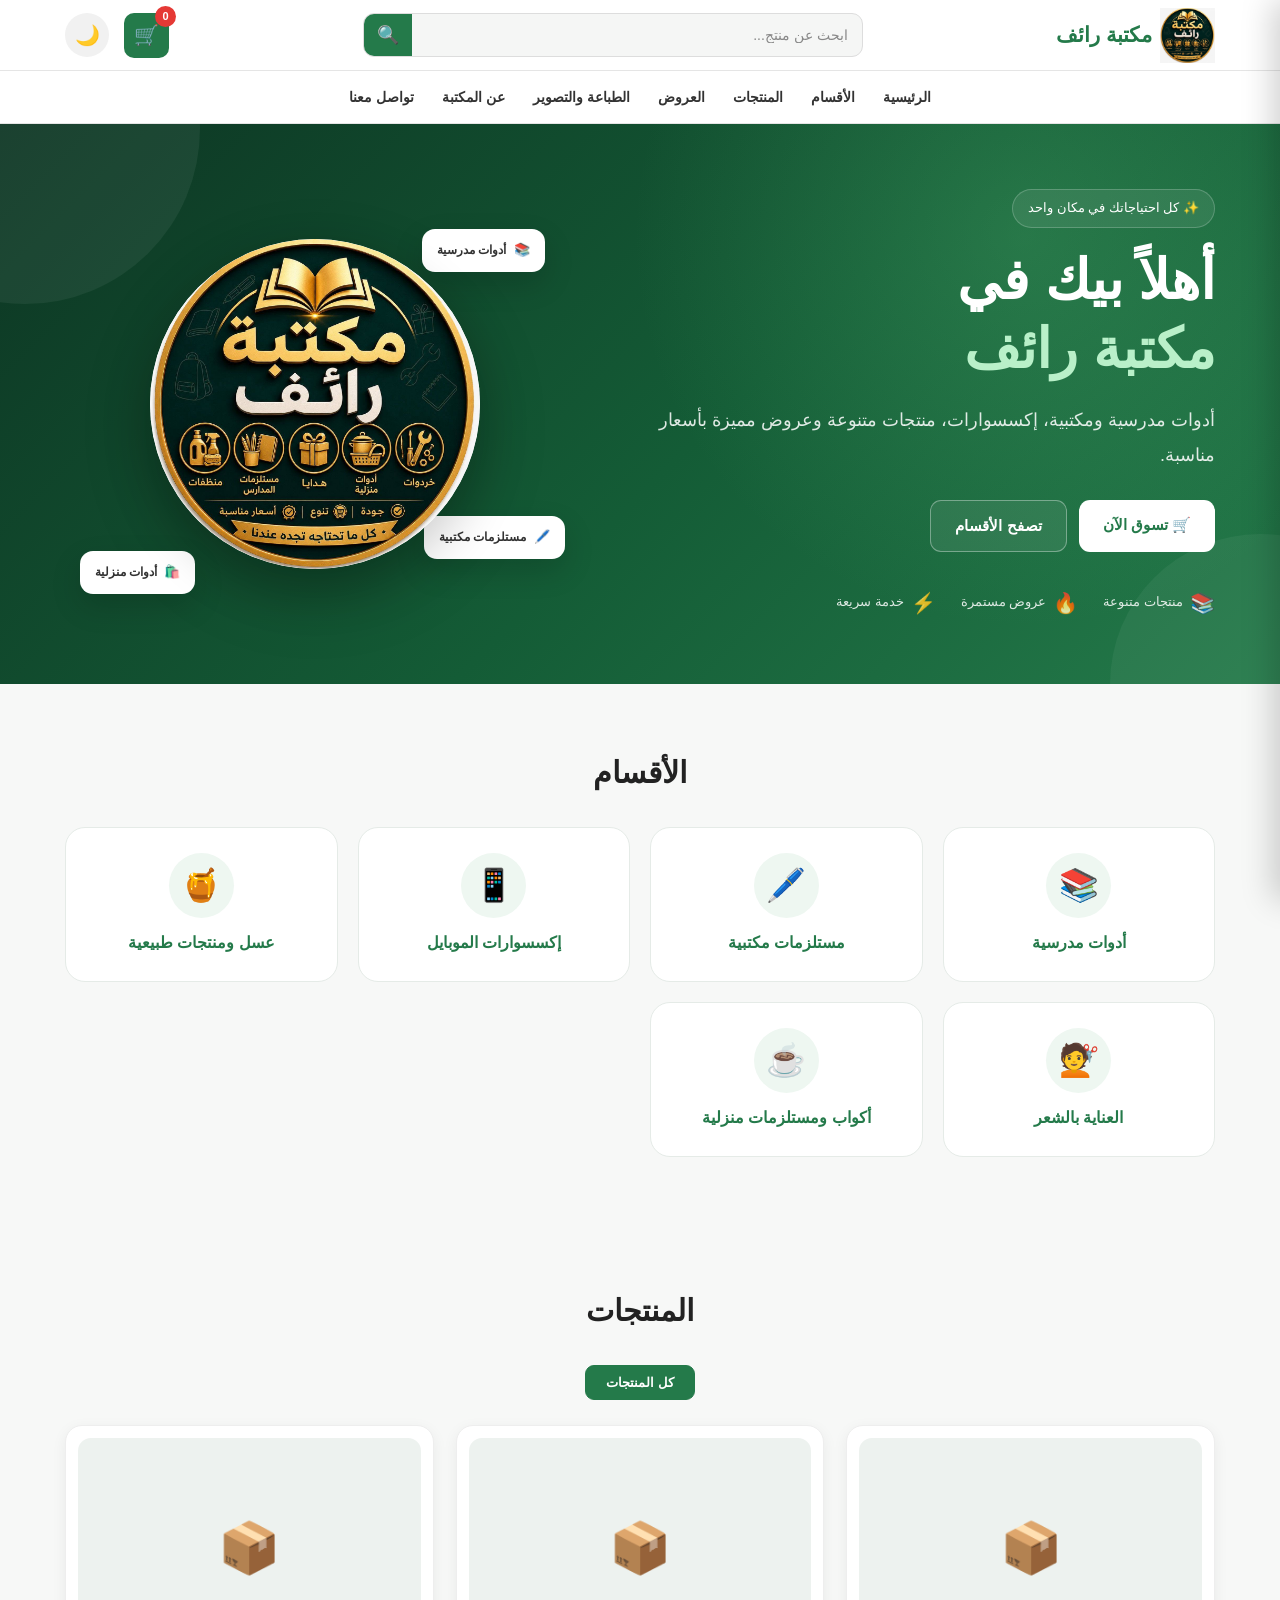
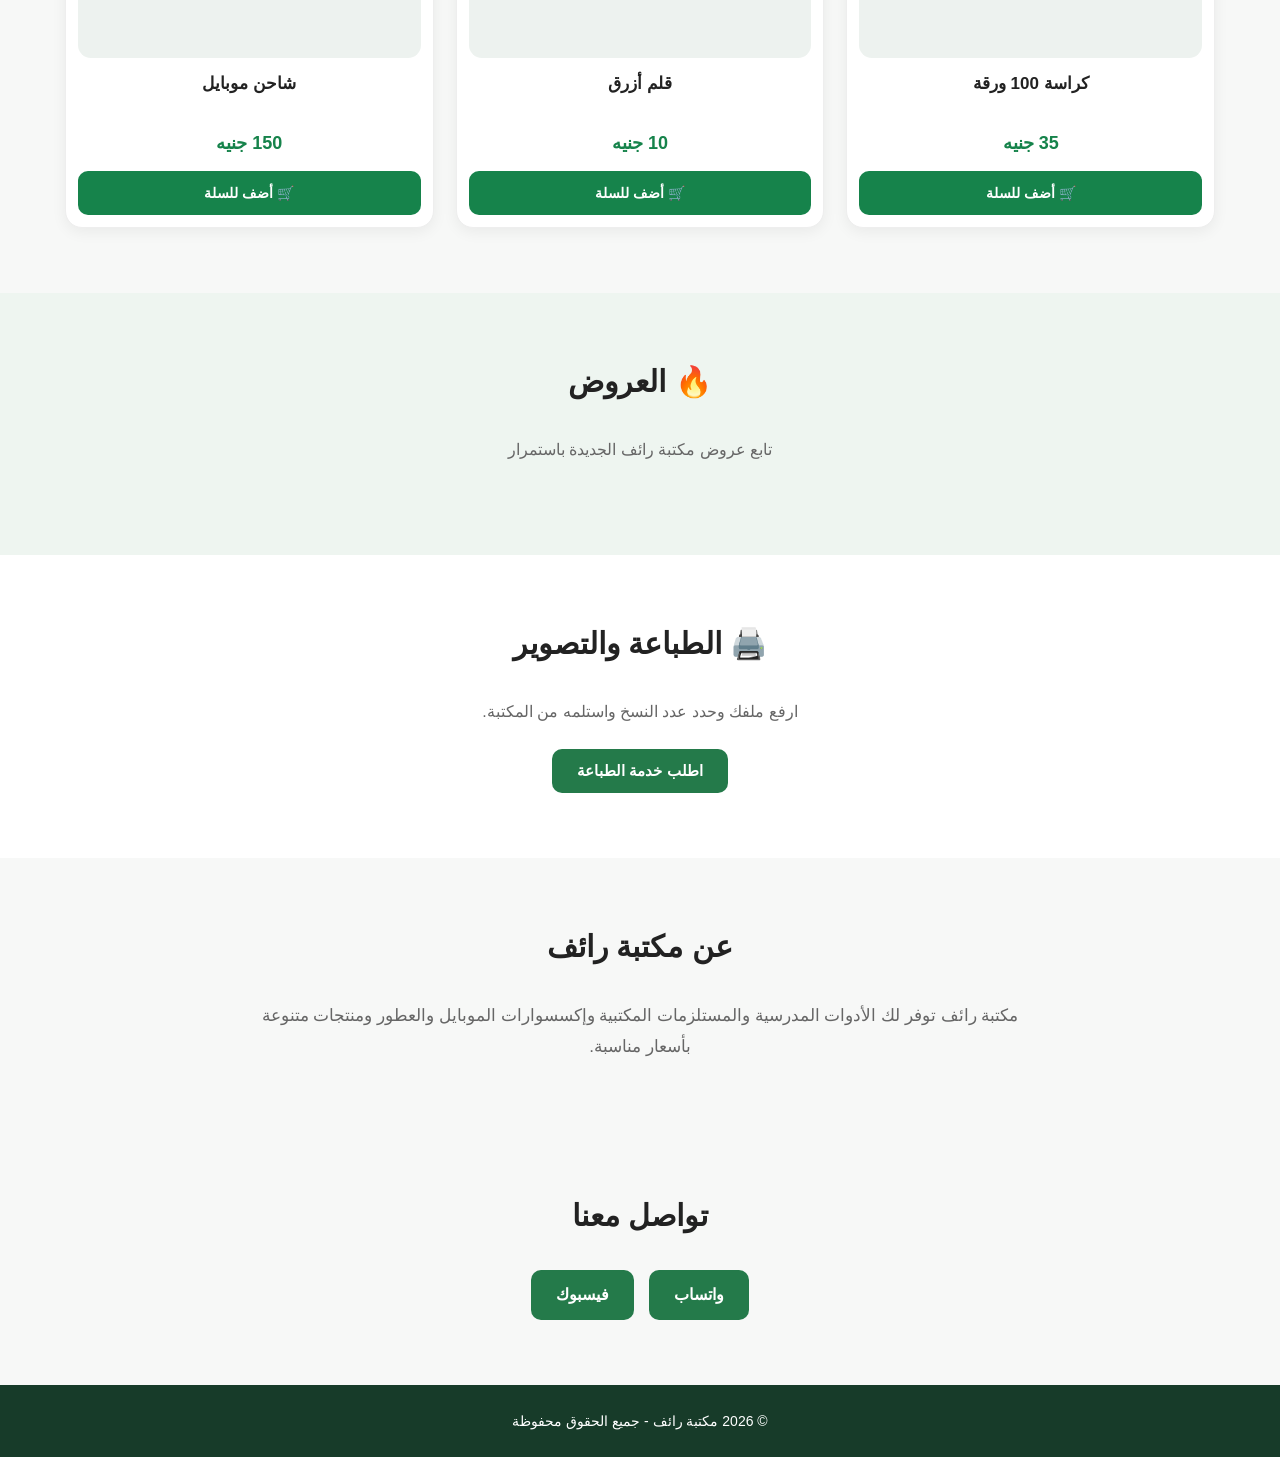
<file: index.html>
<!DOCTYPE html>
<html lang="ar" dir="rtl">

<head>

    <meta charset="UTF-8">

    <meta
        name="viewport"
        content="width=device-width, initial-scale=1.0"
    >

    <title>مكتبة رائف</title>

    <link
        rel="stylesheet"
        href="style.css"
    >

</head>


<body>


    <!-- =========================
         الهيدر
    ========================== -->

    <header class="header">

        <div class="container header-content">


            <!-- الشعار -->
<a href="#home" class="logo">
    <img src="raef-logo.png.png" alt="مكتبة رائف">
    <span>مكتبة رائف</span>
</a>
<!-- البحث -->

            <div class="search-box">

                <input
                    type="text"
                    id="searchInput"
                    placeholder="ابحث عن منتج..."
                >

                <button
                    type="button"
                    id="searchBtn"
                >
                    🔍
                </button>

            </div>


            <!-- =========================
                 زر السلة
            ========================== -->

            <button
                class="cart-btn"
                id="cartBtn"
                type="button"
            >

                🛒

                <span class="cart-count">
                    0
                </span>

            </button>

            <button
    class="theme-btn"
    id="themeBtn"
    type="button"
    aria-label="تغيير الوضع"
>
    🌙
</button>

<button class="menu-btn" id="menuBtn" type="button">☰</button>
            <!-- =========================
                 خلفية السلة
            ========================== -->

            <div
                class="cart-overlay"
                id="cartOverlay"
            ></div>


            <!-- =========================
                 السلة الجانبية
            ========================== -->

            <div
                class="cart-panel"
                id="cartPanel"
            >


                <!-- رأس السلة -->

                <div class="cart-header">

                    <h3>
                        🛒 سلة المشتريات
                    </h3>

                    <button
                        id="closeCart"
                        type="button"
                    >
                        ✕
                    </button>

                </div>


                <!-- =========================
                     محتوى السلة
                ========================== -->

                <div
                    class="cart-items"
                    id="cartItems"
                >

                    <div class="empty-cart">

                        <div class="empty-cart-icon">
                            🛒
                        </div>

                        <h3>
                            السلة فارغة
                        </h3>

                        <p>
                            أضف بعض المنتجات إلى السلة
                        </p>

                    </div>

                </div>


                <!-- =========================
                     أسفل السلة
                ========================== -->

                <div class="cart-footer">

                    <div class="cart-total">

                        <span>
                            الإجمالي:
                        </span>

                        <strong>

                            <span id="cartTotal">
                                0
                            </span>

                            جنيه

                        </strong>

                    </div>


                    <button
                        class="checkout-btn"
                        id="checkoutBtn"
                        type="button"
                    >
                        إتمام الطلب
                    </button>

                </div>


                <!-- =========================
                     نموذج إتمام الطلب
                ========================== -->

                <div 
    class="checkout-panel" 
    id="checkoutPanel"
>

    <div class="checkout-header">

        <h3>
            📦 إتمام الطلب
        </h3>

        <button
            id="closeCheckout"
            type="button"
        >
            ✕
        </button>

    </div>


    <div class="checkout-content">

        <label for="customerName">
            الاسم
        </label>

        <input
            type="text"
            id="customerName"
            placeholder="اكتب اسمك"
        >


        <label for="customerPhone">
            رقم الهاتف
        </label>

        <input
            type="tel"
            id="customerPhone"
            placeholder="اكتب رقم الهاتف"
        >


        <div class="order-summary">

            <h4>
                ملخص الطلب
            </h4>

            <div id="checkoutItems"></div>


            <div class="checkout-total">

                <span>
                    الإجمالي:
                </span>

                <strong id="checkoutTotal">
                    0 جنيه
                </strong>

            </div>

        </div>


        <!-- زر تأكيد الطلب -->

        <button
            class="confirm-order-btn"
            id="confirmOrder"
            type="button"
        >
            تأكيد الطلب
        </button>

    </div>

</div>


            <!-- زر القائمة للموبايل -->

            <button
                class="menu-btn"
                id="menuBtn"
                type="button"
            >
                ☰
            </button>


        </div>

    </header>


    <!-- =========================
         القائمة
    ========================== -->

    <nav
        class="navbar"
        id="navbar"
    >

        <div class="container">

            <a href="#home">
                الرئيسية
            </a>

            <a href="#categories">
                الأقسام
            </a>

            <a href="#products">
                المنتجات
            </a>

            <a href="#offers">
                العروض
            </a>

            <a href="#copy">
                الطباعة والتصوير
            </a>

            <a href="#about">
                عن المكتبة
            </a>

            <a href="#contact">
                تواصل معنا
            </a>

        </div>

    </nav>


    <!-- =========================
         المحتوى الرئيسي
    ========================== -->

    <main>


        <!-- =========================
             الرئيسية
        ========================== -->

        <section
            class="hero"
            id="home"
        >

            <div class="hero-glow hero-glow-1"></div>

            <div class="hero-glow hero-glow-2"></div>


            <div class="container hero-content">


                <!-- النص -->

                <div class="hero-text">

                    <span class="hero-badge">
                        ✨ كل احتياجاتك في مكان واحد
                    </span>


                    <h1>

                        أهلاً بيك في

                        <span>
                            مكتبة رائف
                        </span>

                    </h1>


                    <p>
                        أدوات مدرسية ومكتبية،
                        إكسسوارات،
                        منتجات متنوعة وعروض مميزة
                        بأسعار مناسبة.
                    </p>


                    <div class="hero-buttons">

                        <a
                            href="#products"
                            class="hero-btn primary"
                        >
                            🛒 تسوق الآن
                        </a>


                        <a
                            href="#categories"
                            class="hero-btn secondary"
                        >
                            تصفح الأقسام
                        </a>

                    </div>


                    <div class="hero-features">


                        <div>

                            <strong>
                                📚
                            </strong>

                            <span>
                                منتجات متنوعة
                            </span>

                        </div>


                        <div>

                            <strong>
                                🔥
                            </strong>

                            <span>
                                عروض مستمرة
                            </span>

                        </div>


                        <div>

                            <strong>
                                ⚡
                            </strong>

                            <span>
                                خدمة سريعة
                            </span>

                        </div>


                    </div>

                </div>


                <!-- الجانب البصري -->

                <div class="hero-visual">

                    <div class="hero-circle"></div>


                    <div class="floating-card card-1">

                        📚

                        <span>
                            أدوات مدرسية
                        </span>

                    </div>


                    <div class="floating-card card-2">

                        🖊️

                        <span>
                            مستلزمات مكتبية
                        </span>

                    </div>


                    <div class="floating-card card-3">

                        🛍️

                        <span>
                            أدوات منزلية
                        </span>

                    </div>


<div class="hero-logo">

    <img
        src="raef-logo.png.png"
        alt="مكتبة رائف"
    >

</div>
                </div>


            </div>

        </section>


        <!-- =========================
             الأقسام
        ========================== -->

        <section
            class="section"
            id="categories"
        >

            <div class="container">

                <h2>
                    الأقسام
                </h2>


                <div
                    class="categories"
                    id="categoriesContainer"
                >
                    <!-- الأقسام تظهر تلقائيًا -->
                </div>

            </div>

        </section>


        <!-- =========================
             المنتجات
        ========================== -->

        <section
            class="section"
            id="products"
        >

            <div class="container">

                <h2>
                    المنتجات
                </h2>


                <div class="products-filter">

                    <button
                        id="showAllProducts"
                        class="filter-btn active"
                        type="button"
                    >
                        كل المنتجات
                    </button>

                </div>


                <div
                    class="products"
                    id="productsContainer"
                >

                    <!-- المنتجات تظهر تلقائيًا من JavaScript -->

                </div>

            </div>

        </section>


        <!-- =========================
             العروض
        ========================== -->

        <section
            class="section offers"
            id="offers"
        >

            <div class="container">

                <h2>
                    🔥 العروض
                </h2>


                <p>
                    تابع عروض مكتبة رائف الجديدة باستمرار
                </p>


                <div
                    class="offers-container"
                    id="offersContainer"
                >
                    <!-- العروض تظهر تلقائيًا -->
                </div>

            </div>

        </section>


        <!-- =========================
             الطباعة والتصوير
        ========================== -->

        <section
            class="section copy-section"
            id="copy"
        >

            <div class="container">

                <h2>
                    🖨️ الطباعة والتصوير
                </h2>


                <p>
                    ارفع ملفك وحدد عدد النسخ
                    واستلمه من المكتبة.
                </p>


                <button
                    class="main-btn"
                    type="button"
                >
                    اطلب خدمة الطباعة
                </button>

            </div>

        </section>


        <!-- =========================
             عن المكتبة
        ========================== -->

        <section
            class="section"
            id="about"
        >

            <div class="container">

                <h2>
                    عن مكتبة رائف
                </h2>


                <p class="about-text">

                    مكتبة رائف توفر لك
                    الأدوات المدرسية
                    والمستلزمات المكتبية
                    وإكسسوارات الموبايل
                    والعطور ومنتجات متنوعة
                    بأسعار مناسبة.

                </p>

            </div>

        </section>


        <!-- =========================
             التواصل
        ========================== -->

        <section
            class="section"
            id="contact"
        >

            <div class="container">

                <h2>
                    تواصل معنا
                </h2>


                <div class="contact-links">


                    <a
                        href="https://wa.me/201155929160"
                        target="_blank"
                        rel="noopener"
                    >
                        واتساب
                    </a>


                    <a
                        href="https://www.facebook.com/profile.php?id=61567469705410"
                        target="_blank"
                        rel="noopener"
                    >
                        فيسبوك
                    </a>


                </div>

            </div>

        </section>


    </main>


    <!-- =========================
         الفوتر
    ========================== -->

    <footer class="footer">

        <div class="container">

            <p>
                © 2026 مكتبة رائف - جميع الحقوق محفوظة
            </p>

        </div>

    </footer>


    <!-- =========================
         رسالة إضافة المنتج
    ========================== -->

    <div
        id="topMessage"
        class="top-message"
    >

        <span>
            ✓ تمت إضافة المنتج إلى السلة 🛒
        </span>

    </div>


    <!-- JavaScript -->

    <script src="script.js"></script>


</body>

</html>
</file>
<file: style.css>
/* =========================
   RESET
========================= */

* {
    margin: 0;
    padding: 0;
    box-sizing: border-box;
}

html {
    scroll-behavior: smooth;
}

body {
    font-family: Tahoma, Arial, sans-serif;
    direction: rtl;
    background: #f7f8f7;
    color: #222;
    line-height: 1.6;
    overflow-x: hidden;
}

a {
    text-decoration: none;
    color: inherit;
}

button,
input {
    font-family: inherit;
}

button {
    cursor: pointer;
}

img {
    max-width: 100%;
    display: block;
}

.container {
    width: 92%;
    max-width: 1150px;
    margin: 0 auto;
}


/* =========================
   HEADER
========================= */

.header {
    position: sticky;
    top: 0;
    z-index: 1000;

    background: #ffffff;
    border-bottom: 1px solid #e5e5e5;
}

.header-content {
    min-height: 70px;

    display: flex;
    align-items: center;
    gap: 15px;
}


/* =========================
   LOGO
========================= */

.logo {
    display: flex;
    align-items: center;
    gap: 8px;

    color: #247a4a;
    font-size: 21px;
    font-weight: bold;

    white-space: nowrap;
}

.logo img {
    width: 55px;
    height: 55px;

    object-fit: contain;
    display: block;
}

.logo span {
    color: #247a4a;
}

.logo-icon {
    font-size: 27px;
}


/* =========================
   SEARCH
========================= */

.search-box {
    flex: 1;
    max-width: 500px;
    margin: 0 auto;

    height: 44px;

    display: flex;

    background: #f5f6f5;
    border: 1px solid #ddd;
    border-radius: 11px;

    overflow: hidden;

    transition: 0.25s ease;
}

.search-box:focus-within {
    border-color: #247a4a;
    box-shadow: 0 0 0 3px rgba(36, 122, 74, 0.1);
}

.search-box input {
    flex: 1;

    width: 100%;

    border: none;
    outline: none;

    background: transparent;

    padding: 0 14px;

    font-size: 14px;
    color: #222;
}

.search-box input::placeholder {
    color: #888;
}

.search-box button {
    width: 48px;
    min-width: 48px;

    border: none;

    background: #247a4a;
    color: #fff;

    font-size: 18px;

    transition: 0.2s ease;
}

.search-box button:hover {
    background: #1c633b;
}


/* =========================
   CART BUTTON
========================= */

.cart-btn {
    position: relative;

    width: 45px;
    height: 45px;
    min-width: 45px;

    border: none;
    border-radius: 10px;

    background: #247a4a;
    color: white;

    font-size: 20px;

    transition: 0.2s ease;
}

.cart-btn:hover {
    background: #1c633b;
    transform: translateY(-2px);
}

.cart-count {
    position: absolute;

    top: -7px;
    right: -7px;

    min-width: 21px;
    height: 21px;

    padding: 0 5px;

    display: flex;
    align-items: center;
    justify-content: center;

    border-radius: 50%;

    background: #e53935;
    color: white;

    font-size: 11px;
    font-weight: bold;
}


/* =========================
   THEME BUTTON
========================= */

.theme-btn {
    width: 44px;
    height: 44px;
    min-width: 44px;

    border: none;
    border-radius: 50%;

    background: #f1f1f1;
    color: #222;

    font-size: 20px;

    display: flex;
    align-items: center;
    justify-content: center;

    transition: 0.25s ease;
}

.theme-btn:hover {
    transform: rotate(15deg);
}


/* =========================
   MOBILE MENU BUTTON
========================= */

.menu-btn {
    display: none;

    width: 44px;
    height: 44px;
    min-width: 44px;

    border: none;
    border-radius: 10px;

    background: #247a4a;
    color: white;

    font-size: 22px;
}


/* =========================
   NAVBAR
========================= */

.navbar {
    position: relative;
    z-index: 900;

    background: #fff;

    border-bottom: 1px solid #e5e5e5;
}

.navbar .container {
    min-height: 52px;

    display: flex;
    align-items: center;
    justify-content: center;

    gap: 28px;
}

.navbar a {
    position: relative;

    padding: 6px 0;

    color: #333;

    font-size: 14px;
    font-weight: bold;

    transition: color 0.25s ease;
}

.navbar a:hover {
    color: #247a4a;
}

.navbar a::after {
    content: "";

    position: absolute;

    right: 0;
    bottom: 0;

    width: 0;
    height: 2px;

    background: #247a4a;

    transition: width 0.25s ease;
}

.navbar a:hover::after {
    width: 100%;
}


/* =========================
   HERO
========================= */

.hero {
    position: relative;

    min-height: 560px;

    display: flex;
    align-items: center;

    overflow: hidden;

    background:
        radial-gradient(
            circle at 80% 20%,
            rgba(90, 190, 120, 0.25),
            transparent 35%
        ),
        linear-gradient(
            135deg,
            #0d3523,
            #145c36 55%,
            #247a4a
        );

    color: white;
}

.hero-glow {
    position: absolute;

    border-radius: 50%;

    pointer-events: none;
}

.hero-glow-1 {
    width: 350px;
    height: 350px;

    top: -170px;
    left: -150px;

    background: rgba(255, 255, 255, 0.06);
}

.hero-glow-2 {
    width: 300px;
    height: 300px;

    right: -130px;
    bottom: -150px;

    background: rgba(255, 255, 255, 0.05);
}

.hero-content {
    position: relative;
    z-index: 2;

    min-height: 560px;

    display: grid;
    grid-template-columns: 1.1fr 0.9fr;

    align-items: center;

    gap: 40px;
}

.hero-text {
    animation: heroText 0.8s ease;
}

.hero-badge {
    display: inline-block;

    margin-bottom: 18px;
    padding: 8px 15px;

    border: 1px solid rgba(255, 255, 255, 0.2);
    border-radius: 50px;

    background: rgba(255, 255, 255, 0.08);

    font-size: 13px;
}

.hero h1 {
    margin-bottom: 20px;

    font-size: 55px;
    line-height: 1.25;
    font-weight: 800;
}

.hero h1 span {
    display: block;

    color: #b9f0c9;
}

.hero p {
    max-width: 580px;

    margin-bottom: 28px;

    color: rgba(255, 255, 255, 0.86);

    font-size: 18px;
    line-height: 1.9;
}

.hero-buttons {
    display: flex;
    flex-wrap: wrap;

    gap: 12px;
}

.hero-btn {
    padding: 13px 24px;

    border-radius: 11px;

    font-size: 15px;
    font-weight: bold;

    transition: 0.3s ease;
}

.hero-btn.primary {
    background: white;
    color: #247a4a;
}

.hero-btn.secondary {
    border: 1px solid rgba(255, 255, 255, 0.35);

    background: rgba(255, 255, 255, 0.08);

    color: white;
}

.hero-btn:hover {
    transform: translateY(-4px);
}

.hero-features {
    display: flex;
    flex-wrap: wrap;

    gap: 25px;

    margin-top: 35px;
}

.hero-features div {
    display: flex;
    align-items: center;

    gap: 7px;

    color: rgba(255, 255, 255, 0.85);

    font-size: 13px;
}

.hero-features strong {
    font-size: 20px;
}


/* =========================
   HERO VISUAL
========================= */

.hero-visual {
    position: relative;

    min-height: 420px;

    display: flex;
    align-items: center;
    justify-content: center;

    animation: heroVisual 1s ease;
}

.hero-circle {
    width: 330px;
    height: 330px;

    border-radius: 50%;

    background: rgba(255, 255, 255, 0.08);

    border: 1px solid rgba(255, 255, 255, 0.15);

    box-shadow: 0 25px 70px rgba(0, 0, 0, 0.18);
}

.hero-logo {
    position: absolute;

    width: 330px;
    height: 330px;

    top: 50%;
    left: 50%;

    transform: translate(-50%, -50%);

    border-radius: 50%;
    overflow: hidden;

    display: flex;
    align-items: center;
    justify-content: center;

    background: white;

    box-shadow: 0 20px 50px rgba(0, 0, 0, 0.2);

    z-index: 3;
}

.hero-logo img {
    width: 100%;
    height: 100%;

    object-fit: cover;

    border-radius: 50%;

    display: block;
}

.floating-card {
    position: absolute;

    display: flex;
    align-items: center;

    gap: 7px;

    padding: 11px 15px;

    border-radius: 13px;

    background: white;
    color: #247a4a;

    box-shadow: 0 12px 30px rgba(0, 0, 0, 0.15);

    font-size: 13px;
    font-weight: bold;

    animation: floating 3s ease-in-out infinite;
}

.floating-card span {
    color: #333;
    font-size: 12px;
}

.card-1 {
    top: 35px;
    right: 20px;
}

.card-2 {
    right: 0;
    bottom: 55px;

    animation-delay: 0.8s;
}

.card-3 {
    left: 15px;
    bottom: 20px;

    animation-delay: 1.5s;
}


/* =========================
   ANIMATIONS
========================= */

@keyframes floating {
    0%,
    100% {
        transform: translateY(0);
    }

    50% {
        transform: translateY(-10px);
    }
}

@keyframes heroText {
    from {
        opacity: 0;
        transform: translateX(30px);
    }

    to {
        opacity: 1;
        transform: translateX(0);
    }
}

@keyframes heroVisual {
    from {
        opacity: 0;
        transform: translateX(-30px);
    }

    to {
        opacity: 1;
        transform: translateX(0);
    }
}


/* =========================
   SECTIONS
========================= */

.section {
    padding: 65px 0;
}

.section h2 {
    margin-bottom: 30px;

    color: #222;

    text-align: center;

    font-size: 30px;
}

.section p {
    line-height: 1.8;
}


/* =========================
   CATEGORIES
========================= */

.categories {
    display: grid;

    grid-template-columns: repeat(4, 1fr);

    gap: 20px;
}

.category-card {
    min-height: 155px;

    padding: 22px 15px;

    display: flex;
    flex-direction: column;
    align-items: center;
    justify-content: center;

    background: white;

    border: 1px solid #e5ebe7;
    border-radius: 20px;

    text-align: center;

    cursor: pointer;

    transition:
        transform 0.3s ease,
        box-shadow 0.3s ease,
        border-color 0.3s ease;
}

.category-icon {
    width: 65px;
    height: 65px;

    margin-bottom: 12px;

    display: flex;
    align-items: center;
    justify-content: center;

    border-radius: 50%;

    background: #eef7f1;

    font-size: 32px;

    transition: 0.3s ease;
}

.category-card h3 {
    color: #247a4a;

    font-size: 16px;
}

.category-card:hover {
    transform: translateY(-7px);

    border-color: #247a4a;

    box-shadow: 0 12px 30px rgba(36, 122, 74, 0.15);
}

.category-card:hover .category-icon {
    transform: scale(1.1);
    background: #247a4a;
}


/* =========================
   FILTER
========================= */

.products-filter {
    display: flex;
    justify-content: center;

    margin-bottom: 25px;
}

.filter-btn {
    padding: 9px 20px;

    border: 1px solid #247a4a;
    border-radius: 9px;

    background: white;
    color: #247a4a;

    font-weight: bold;

    transition: 0.2s ease;
}

.filter-btn:hover,
.filter-btn.active {
    background: #247a4a;
    color: white;
}


/* =========================
   PRODUCTS
========================= */

.products {
    display: grid;

    grid-template-columns: repeat(3, 1fr);

    gap: 22px;
}

.product-card {
    padding: 12px;

    background: white;

    border: 1px solid #eeeeee;
    border-radius: 17px;

    text-align: center;

    overflow: hidden;

    box-shadow: 0 4px 15px rgba(0, 0, 0, 0.06);

    transition:
        transform 0.25s ease,
        box-shadow 0.25s ease;
}

.product-card:hover {
    transform: translateY(-6px);

    box-shadow: 0 12px 28px rgba(0, 0, 0, 0.1);
}

.product-image {
    width: 100%;
    height: 220px;

    display: flex;
    align-items: center;
    justify-content: center;

    overflow: hidden;

    border-radius: 13px;

    background: #edf2ef;

    font-size: 50px;
}

.product-image img {
    width: 100%;
    height: 100%;

    object-fit: cover;

    transition: transform 0.3s ease;
}

.product-card:hover .product-image img {
    transform: scale(1.05);
}

.product-card h3 {
    margin: 13px 3px 6px;

    min-height: 50px;

    color: #222;

    font-size: 17px;
    line-height: 1.5;
}

.product-card .price {
    margin-bottom: 12px;

    color: #16834b;

    font-size: 18px;
    font-weight: bold;
}

.add-cart {
    width: 100%;

    min-height: 44px;

    border: none;
    border-radius: 10px;

    background: #16834b;
    color: white;

    font-size: 14px;
    font-weight: bold;

    transition: 0.2s ease;
}

.add-cart:hover {
    background: #126d3e;
    transform: translateY(-2px);
}

.add-cart.added {
    background: #159447;
}

.no-products {
    grid-column: 1 / -1;

    padding: 45px 20px;

    border-radius: 16px;

    background: white;

    text-align: center;

    color: #777;
}

.no-products h3 {
    margin-bottom: 8px;

    color: #247a4a;
}


/* =========================
   OFFERS
========================= */

.offers {
    background: #eef5f0;
}

.offers > .container > p {
    margin-bottom: 25px;

    color: #666;

    text-align: center;
}

.offers-container {
    display: grid;

    grid-template-columns: repeat(3, 1fr);

    gap: 20px;
}

.offer-card {
    padding: 15px;

    background: white;

    border: 1px solid #e5ebe7;
    border-radius: 17px;

    text-align: center;

    transition: 0.25s ease;
}

.offer-card:hover {
    transform: translateY(-5px);

    box-shadow: 0 12px 25px rgba(0, 0, 0, 0.1);
}

.offer-image {
    width: 100%;
    height: 190px;

    margin-bottom: 14px;

    display: flex;
    align-items: center;
    justify-content: center;

    overflow: hidden;

    border-radius: 12px;

    background: #f2f5f3;

    font-size: 48px;
}

.offer-image img {
    width: 100%;
    height: 100%;

    object-fit: cover;
}

.offer-card h3 {
    margin-bottom: 10px;

    color: #247a4a;

    font-size: 17px;
}

.offer-prices {
    display: flex;
    align-items: center;
    justify-content: center;

    gap: 10px;

    margin-bottom: 10px;
}

.old-price {
    color: #999;

    font-size: 14px;

    text-decoration: line-through;
}

.new-price {
    color: #e53935;

    font-size: 20px;
}

.offer-discount {
    display: inline-block;

    padding: 5px 11px;

    border-radius: 20px;

    background: #e53935;
    color: white;

    font-size: 12px;
    font-weight: bold;
}


/* =========================
   COPY SECTION
========================= */

.copy-section {
    background: white;

    text-align: center;
}

.copy-section p {
    margin-bottom: 22px;

    color: #666;
}

.main-btn {
    padding: 13px 25px;

    border: none;
    border-radius: 10px;

    background: #247a4a;
    color: white;

    font-size: 15px;
    font-weight: bold;

    transition: 0.25s ease;
}

.main-btn:hover {
    background: #1c633b;
    transform: translateY(-3px);
}


/* =========================
   ABOUT
========================= */

.about-text {
    max-width: 800px;

    margin: auto;

    color: #666;

    font-size: 17px;

    text-align: center;
}


/* =========================
   CONTACT
========================= */

.contact-links {
    display: flex;
    justify-content: center;

    gap: 15px;

    flex-wrap: wrap;
}

.contact-links a {
    padding: 12px 25px;

    border-radius: 10px;

    background: #247a4a;
    color: white;

    font-weight: bold;

    transition: 0.25s ease;
}

.contact-links a:hover {
    background: #1c633b;

    transform: translateY(-2px);
}


/* =========================
   FOOTER
========================= */

.footer {
    padding: 25px 0;

    background: #173b29;
    color: white;

    text-align: center;
}

.footer p {
    font-size: 14px;
}


/* =========================
   TOP MESSAGE
========================= */

.top-message {
    position: fixed;

    top: 20px;
    left: 50%;

    z-index: 99999;

    padding: 12px 22px;

    border-radius: 12px;

    background: #16834b;
    color: white;

    box-shadow: 0 8px 25px rgba(0, 0, 0, 0.18);

    opacity: 0;

    transform: translate(-50%, -100px);

    pointer-events: none;

    transition:
        opacity 0.3s ease,
        transform 0.3s ease;
}

.top-message.show {
    opacity: 1;

    transform: translate(-50%, 0);
}


/* =========================
   CART OVERLAY
========================= */

.cart-overlay {
    position: fixed;

    inset: 0;

    z-index: 9998;

    background: rgba(0, 0, 0, 0.45);

    opacity: 0;

    visibility: hidden;

    transition: 0.3s ease;
}

.cart-overlay.show {
    opacity: 1;
    visibility: visible;
}


/* =========================
   CART PANEL
========================= */

.cart-panel {
    position: fixed;

    top: 0;
    right: 0;

    z-index: 9999;

    width: 390px;
    max-width: 92vw;
    height: 100vh;

    display: flex;
    flex-direction: column;

    background: white;

    box-shadow: -8px 0 30px rgba(0, 0, 0, 0.18);

    transform: translateX(100%);

    transition: transform 0.35s ease;
}

.cart-panel.show {
    transform: translateX(0);
}


/* =========================
   CART HEADER
========================= */

.cart-header {
    min-height: 70px;

    padding: 15px 18px;

    display: flex;
    align-items: center;
    justify-content: space-between;

    border-bottom: 1px solid #eee;
}

.cart-header h3 {
    color: #247a4a;

    font-size: 19px;
}

#closeCart {
    width: 38px;
    height: 38px;

    border: none;
    border-radius: 50%;

    background: #f1f1f1;

    font-size: 18px;

    transition: 0.2s ease;
}

#closeCart:hover {
    transform: rotate(90deg);
}


/* =========================
   CART ITEMS
========================= */

.cart-items {
    flex: 1;

    overflow-y: auto;

    padding: 15px;
}

.cart-item {
    display: flex;
    align-items: center;

    gap: 10px;

    padding: 12px;

    margin-bottom: 10px;

    border: 1px solid #eee;
    border-radius: 12px;

    background: white;
}

.cart-item-info {
    flex: 1;

    min-width: 0;
}

.cart-item-info h4 {
    margin-bottom: 4px;

    font-size: 14px;
}

.cart-item-price {
    color: #16834b;

    font-size: 13px;
    font-weight: bold;
}

.cart-quantity {
    display: flex;
    align-items: center;

    gap: 6px;

    margin-top: 8px;
}

.cart-quantity button {
    width: 28px;
    height: 28px;

    border: none;
    border-radius: 7px;

    background: #f0f0f0;

    font-size: 17px;

    transition: 0.2s ease;
}

.cart-quantity button:hover {
    background: #247a4a;
    color: white;
}

.cart-quantity span {
    min-width: 22px;

    text-align: center;

    font-weight: bold;
}

.cart-remove {
    border: none;

    background: transparent;

    font-size: 17px;

    color: #d33;
}

.empty-cart {
    padding: 60px 20px;

    text-align: center;

    color: #777;
}

.empty-cart-icon {
    margin-bottom: 15px;

    font-size: 55px;
}

.empty-cart h3 {
    margin-bottom: 7px;

    color: #333;
}


/* =========================
   CART FOOTER
========================= */

.cart-footer {
    padding: 18px;

    border-top: 1px solid #eee;

    background: white;
}

.cart-total {
    display: flex;
    justify-content: space-between;
    align-items: center;

    margin-bottom: 14px;

    font-size: 17px;
}

.cart-total strong {
    color: #16834b;

    font-size: 20px;
}

.checkout-btn {
    width: 100%;

    min-height: 47px;

    border: none;
    border-radius: 10px;

    background: #16834b;
    color: white;

    font-size: 16px;
    font-weight: bold;

    transition: 0.2s ease;
}

.checkout-btn:hover {
    background: #126d3e;
}


/* =========================
   CHECKOUT
========================= */

.checkout-panel {
    position: absolute;

    inset: 0;

    z-index: 20;

    display: none;
    flex-direction: column;

    background: white;
}

.checkout-panel.active {
    display: flex;
}

.checkout-header {
    min-height: 70px;

    padding: 15px 18px;

    display: flex;
    align-items: center;
    justify-content: space-between;

    border-bottom: 1px solid #eee;
}

.checkout-header h3 {
    color: #247a4a;
}

.checkout-header button {
    width: 38px;
    height: 38px;

    border: none;
    border-radius: 8px;

    background: #f1f1f1;

    font-size: 18px;
}

.checkout-content {
    padding: 20px;

    overflow-y: auto;
}

.checkout-content label {
    display: block;

    margin: 12px 0 6px;

    font-weight: bold;
}

.checkout-content input {
    width: 100%;

    padding: 12px;

    border: 1px solid #ddd;
    border-radius: 9px;

    outline: none;

    font-size: 14px;
}

.checkout-content input:focus {
    border-color: #247a4a;
}

.order-summary {
    margin-top: 20px;

    padding: 15px;

    border-radius: 11px;

    background: #f6f9f7;
}

.order-summary h4 {
    margin-bottom: 10px;
}

.checkout-item {
    display: flex;
    align-items: center;
    justify-content: space-between;

    gap: 10px;

    padding: 10px 0;

    border-bottom: 1px solid #ddd;
}

.checkout-item small {
    display: block;

    margin-top: 3px;

    color: #777;
}

.checkout-total {
    display: flex;
    justify-content: space-between;

    margin-top: 12px;
    padding-top: 12px;

    border-top: 1px solid #ddd;
}

.checkout-total strong {
    color: #247a4a;
}

.confirm-order-btn {
    width: 100%;

    margin-top: 20px;

    padding: 13px;

    border: none;
    border-radius: 10px;

    background: #16834b;
    color: white;

    font-size: 15px;
    font-weight: bold;
}

.confirm-order-btn:hover {
    background: #126d3e;
}


/* =========================
   DARK MODE
========================= */

body.dark-mode {
    background: #121212;
    color: #eee;
}

body.dark-mode .header {
    background: #181818;
    border-color: #333;
}

body.dark-mode .navbar {
    background: #101010;
    border-color: #333;
}

body.dark-mode .navbar a {
    color: #eee;
}

body.dark-mode .section {
    background: #121212;
}

body.dark-mode .section h2 {
    color: #eee;
}

body.dark-mode .search-box {
    background: #252525;
    border-color: #444;
}

body.dark-mode .search-box input {
    color: white;
}

body.dark-mode .theme-btn {
    background: #292929;
    color: white;
}

body.dark-mode .category-card {
    background: #1e1e1e;
    border-color: #333;
}

body.dark-mode .category-icon {
    background: #292929;
}

body.dark-mode .category-card h3 {
    color: #7ee09f;
}

body.dark-mode .product-card {
    background: #1e1e1e;
    border-color: #333;
}

body.dark-mode .product-card h3 {
    color: #eee;
}

body.dark-mode .product-image {
    background: #292929;
}

body.dark-mode .filter-btn {
    background: #1e1e1e;
    color: #7ee09f;
}

body.dark-mode .filter-btn.active {
    background: #247a4a;
    color: white;
}

body.dark-mode .offers {
    background: #171717;
}

body.dark-mode .offer-card {
    background: #1e1e1e;
    border-color: #333;
}

body.dark-mode .copy-section {
    background: #121212;
}

body.dark-mode .copy-section p,
body.dark-mode .about-text {
    color: #ccc;
}

body.dark-mode .cart-panel {
    background: #1b1b1b;
    color: white;
}

body.dark-mode .cart-header,
body.dark-mode .cart-footer {
    border-color: #333;
}

body.dark-mode .cart-footer {
    background: #1b1b1b;
}

body.dark-mode .cart-item {
    background: #222;
    border-color: #333;
}

body.dark-mode .cart-item-info h4 {
    color: white;
}

body.dark-mode .checkout-panel {
    background: #1b1b1b;
    color: white;
}

body.dark-mode .checkout-header {
    border-color: #333;
}

body.dark-mode .checkout-content input {
    background: #252525;
    color: white;
    border-color: #444;
}

body.dark-mode .order-summary {
    background: #252525;
}

body.dark-mode .checkout-total,
body.dark-mode .checkout-item {
    border-color: #444;
}

body.dark-mode .footer {
    background: #0d0d0d;
}


/* =========================
   TABLET
========================= */

@media (max-width: 900px) {

    .categories {
        grid-template-columns: repeat(2, 1fr);
    }

    .products {
        grid-template-columns: repeat(2, 1fr);
    }

    .offers-container {
        grid-template-columns: repeat(2, 1fr);
    }

    .hero-content {
        grid-template-columns: 1fr;

        padding: 60px 0;

        text-align: center;
    }

    .hero p {
        margin-left: auto;
        margin-right: auto;
    }

    .hero-buttons,
    .hero-features {
        justify-content: center;
    }
}


/* =========================
   MOBILE
========================= */

@media (max-width: 768px) {

    .header-content {
        min-height: 65px;

        display: grid;

        grid-template-columns: 1fr 40px 40px 40px;

        gap: 7px;
    }

    .logo {
        min-width: 0;

        font-size: 15px;

        overflow: hidden;
        text-overflow: ellipsis;
    }

    .logo-icon {
        font-size: 20px;
    }

    .cart-btn,
    .theme-btn,
    .menu-btn {
        width: 40px;
        height: 40px;
        min-width: 40px;
    }

    .menu-btn {
        display: flex;

        align-items: center;
        justify-content: center;
    }

    .search-box {
        grid-column: 1 / -1;

        width: 100%;
        max-width: none;

        margin-bottom: 8px;

        height: 42px;
    }

    .search-box input {
        height: 42px;
    }

    .search-box button {
        height: 42px;
    }

    .navbar {
        display: none;

        position: fixed;

        top: 65px;
        right: 0;
        left: 0;

        background: white;

        box-shadow: 0 8px 20px rgba(0, 0, 0, 0.12);
    }

    .navbar.active {
        display: block;
    }

    .navbar .container {
        width: 100%;

        display: flex;
        flex-direction: column;

        gap: 0;

        padding: 8px 15px;
    }

    .navbar a {
        width: 100%;

        padding: 12px 8px;

        border-bottom: 1px solid #eee;

        text-align: right;
    }

    .navbar a:last-child {
        border-bottom: none;
    }

    .navbar a::after {
        display: none;
    }

    .hero {
        min-height: auto;
    }

    .hero-content {
        min-height: auto;

        padding: 55px 0;
    }

    .hero h1 {
        font-size: 42px;
    }

    .hero p {
        font-size: 15px;
    }

    .hero-visual {
        min-height: 300px;
    }

    .hero-circle {
        width: 230px;
        height: 230px;
    }

    .hero-logo {
        width: 230px;
        height: 230px;

        border-radius: 50%;
        overflow: hidden;

        position: absolute;

        top: 50%;
        left: 50%;

        transform: translate(-50%, -50%);

        display: flex;
        align-items: center;
        justify-content: center;

        z-index: 3;
    }

    .hero-logo img {
        width: 100%;
        height: 100%;

        object-fit: cover;

        border-radius: 50%;

        display: block;
    }

    .hero-logo span {
        font-size: 32px;
    }

    .hero-logo strong {
        font-size: 21px;
    }

    .floating-card {
        padding: 8px 10px;

        font-size: 11px;
    }

    .floating-card span {
        font-size: 10px;
    }

    .card-1 {
        top: 15px;
        right: 0;
    }

    .card-2 {
        right: -5px;
        bottom: 25px;
    }

    .card-3 {
        left: 0;
        bottom: 5px;
    }

    .section {
        padding: 50px 0;
    }

    .section h2 {
        font-size: 25px;
    }

    .categories {
        grid-template-columns: repeat(2, 1fr);

        gap: 12px;
    }

    .category-card {
        min-height: 135px;

        padding: 15px 8px;
    }

    .category-icon {
        width: 55px;
        height: 55px;

        font-size: 28px;
    }

    .category-card h3 {
        font-size: 14px;
    }

    .products {
        grid-template-columns: repeat(2, minmax(0, 1fr));

        gap: 10px;

        padding: 0 3px;
    }

    .product-card {
        min-width: 0;

        padding: 8px;

        border-radius: 13px;
    }

    .product-image {
        height: 150px;

        border-radius: 10px;
    }

    .product-card h3 {
        min-height: 42px;

        margin: 8px 2px 5px;

        font-size: 13px;
    }

    .product-card .price {
        margin-bottom: 8px;

        font-size: 15px;
    }

    .add-cart {
        min-height: 40px;

        font-size: 12px;
    }

    .offers-container {
        grid-template-columns: 1fr;
    }

    .contact-links {
        flex-direction: column;
    }

    .contact-links a {
        width: 100%;

        text-align: center;
    }

    .cart-panel {
        width: 94%;
        max-width: 94%;
    }
}


/* =========================
   SMALL MOBILE
========================= */

@media (max-width: 420px) {

    .container {
        width: 94%;
    }

    .header-content {
        grid-template-columns: 40px 1fr 40px;

        gap: 5px;
    }

    .cart-btn,
    .theme-btn,
    .menu-btn {
        width: 37px;
        height: 37px;
        min-width: 37px;
    }

    .search-box {
        height: 40px;
    }

    .search-box input {
        height: 40px;

        font-size: 13px;
    }

    .search-box button {
        width: 40px;
        min-width: 40px;

        height: 40px;
    }

    .hero h1 {
        font-size: 36px;
    }

    .hero-badge {
        font-size: 11px;
    }

    .hero-features {
        gap: 12px;
    }

    .products {
        gap: 8px;
    }

    .product-card {
        padding: 7px;
    }

    .product-image {
        height: 125px;
    }

    .product-card h3 {
        font-size: 12px;
    }

    .product-card .price {
        font-size: 14px;
    }

    .add-cart {
        min-height: 37px;

        font-size: 11px;
    }

    .category-card h3 {
        font-size: 13px;
    }

    .top-message {
        width: calc(100% - 30px);

        text-align: center;

        font-size: 13px;
    }

    .cart-panel {
        width: 100%;
        max-width: 100%;
    }
}


/* =========================
   MOBILE HEADER FINAL
========================= */

@media (max-width: 768px) {

    .header-content {
        min-height: 115px;

        display: grid;

        grid-template-columns: 45px 1fr 45px;

        grid-template-areas:
            "search search search"
            "menu logo cart";

        align-items: center;

        gap: 8px;

        position: relative;
    }

    /* البحث */
    .search-box {
        grid-area: search;

        width: 100%;
        max-width: none;

        margin: 0;
    }

    /* القائمة - يمين */
    .menu-btn {
        grid-area: menu;

        display: flex !important;

        align-items: center;
        justify-content: center;

        width: 40px;
        height: 40px;

        margin: 0;
    }

    /* اللوجو - المنتصف */
    .logo {
        grid-area: logo;

        display: flex !important;

        align-items: center;
        justify-content: center;

        width: 100% !important;
        height: 50px;

        overflow: visible !important;

        transform: translateX(35px);
    }

    .logo img {
        display: block !important;

        width: 100px !important;
        height: 45px !important;

        max-width: 100% !important;

        object-fit: contain;

        visibility: visible !important;
        opacity: 1 !important;
    }

    /* السلة - شمال */
    .cart-btn {
        grid-area: cart;

        justify-self: start;
    }

    /* زر الوضع الليلي */
    .theme-btn {
        position: absolute;

        left: 50px;
        top: 27px;

        width: 36px;
        height: 36px;

        min-width: 36px;

        z-index: 10;
    }

    /* القائمة المنسدلة */
    .navbar {
        top: 115px;
    }
}


/* =========================
   SMALL MOBILE FINAL
========================= */

@media (max-width: 420px) {

    .header-content {
        grid-template-columns: 40px 1fr 40px;

        gap: 5px;
    }

    .logo img {
        width: 90px !important;
        height: 42px !important;
    }

    .menu-btn,
    .cart-btn {
        width: 37px;
        height: 37px;
        min-width: 37px;
    }

    .theme-btn {
        left: 42px;
        top: 70px;
    }
}
</file>
